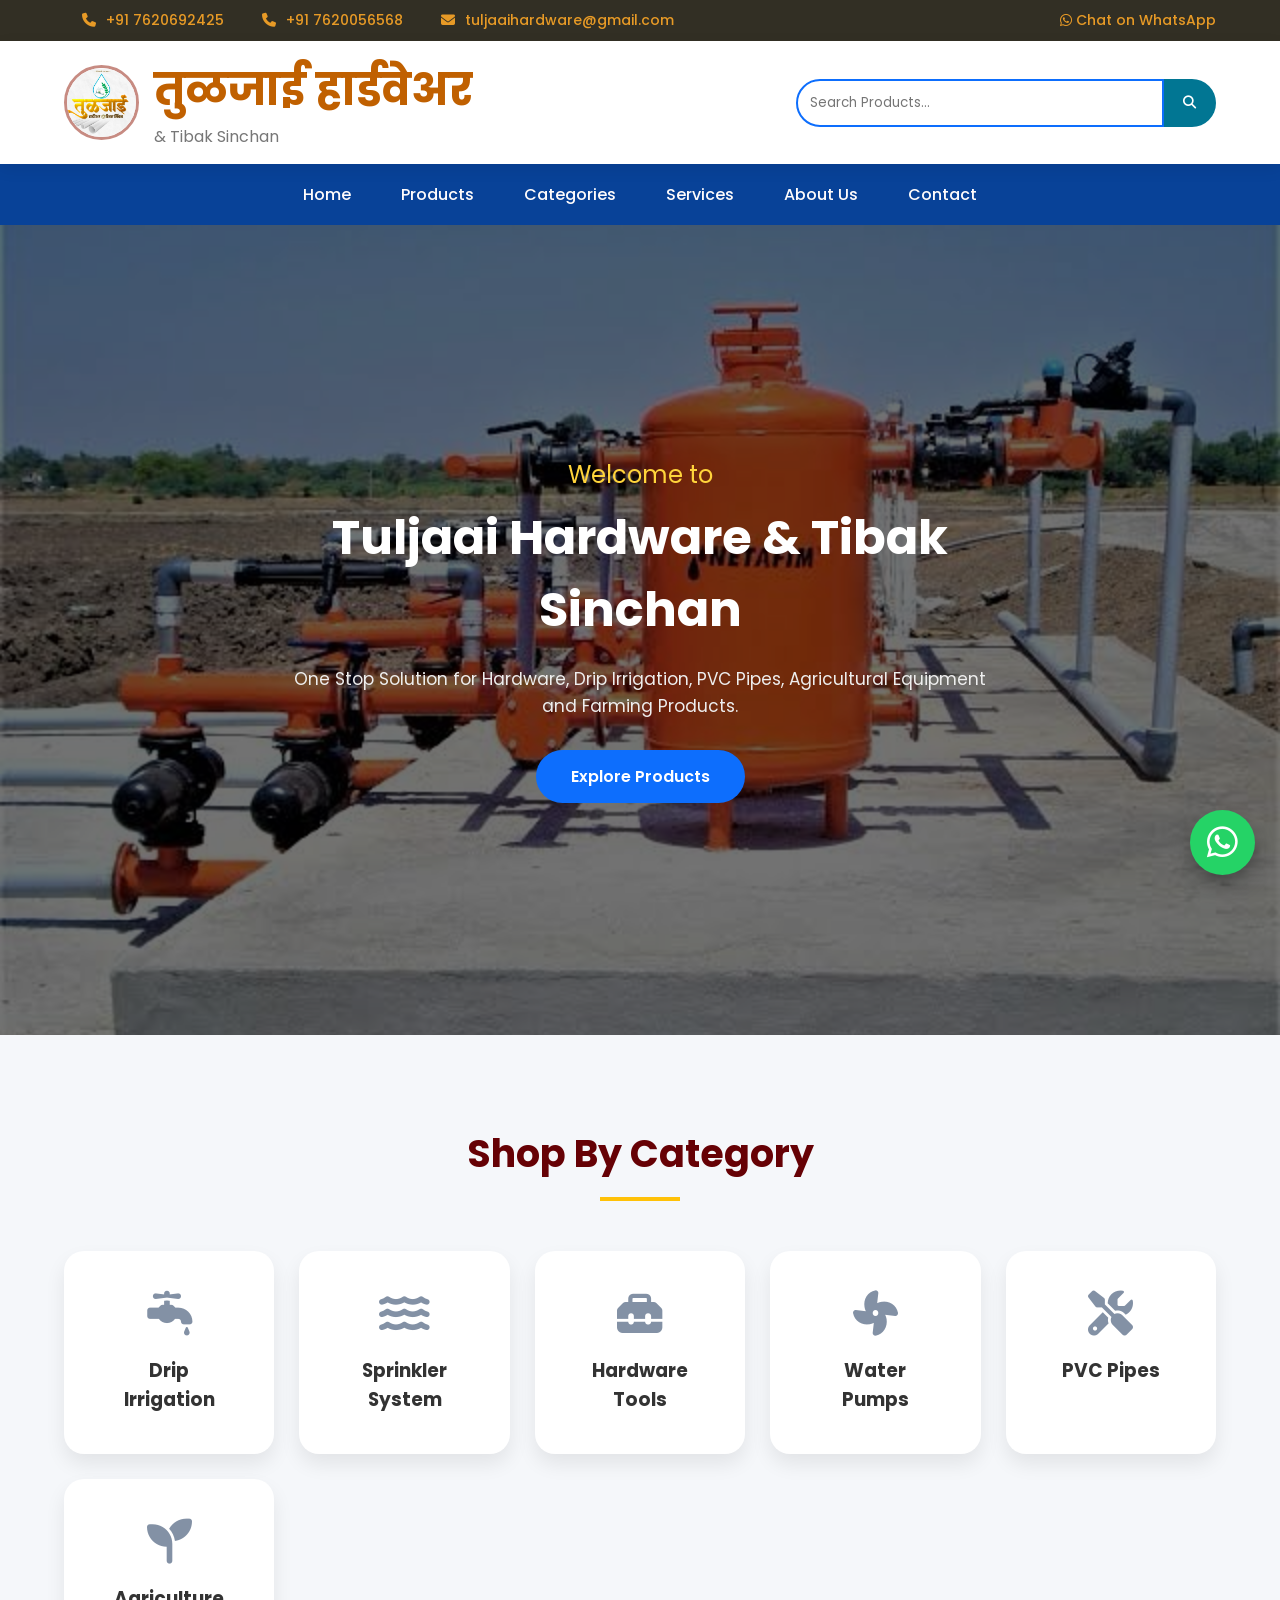
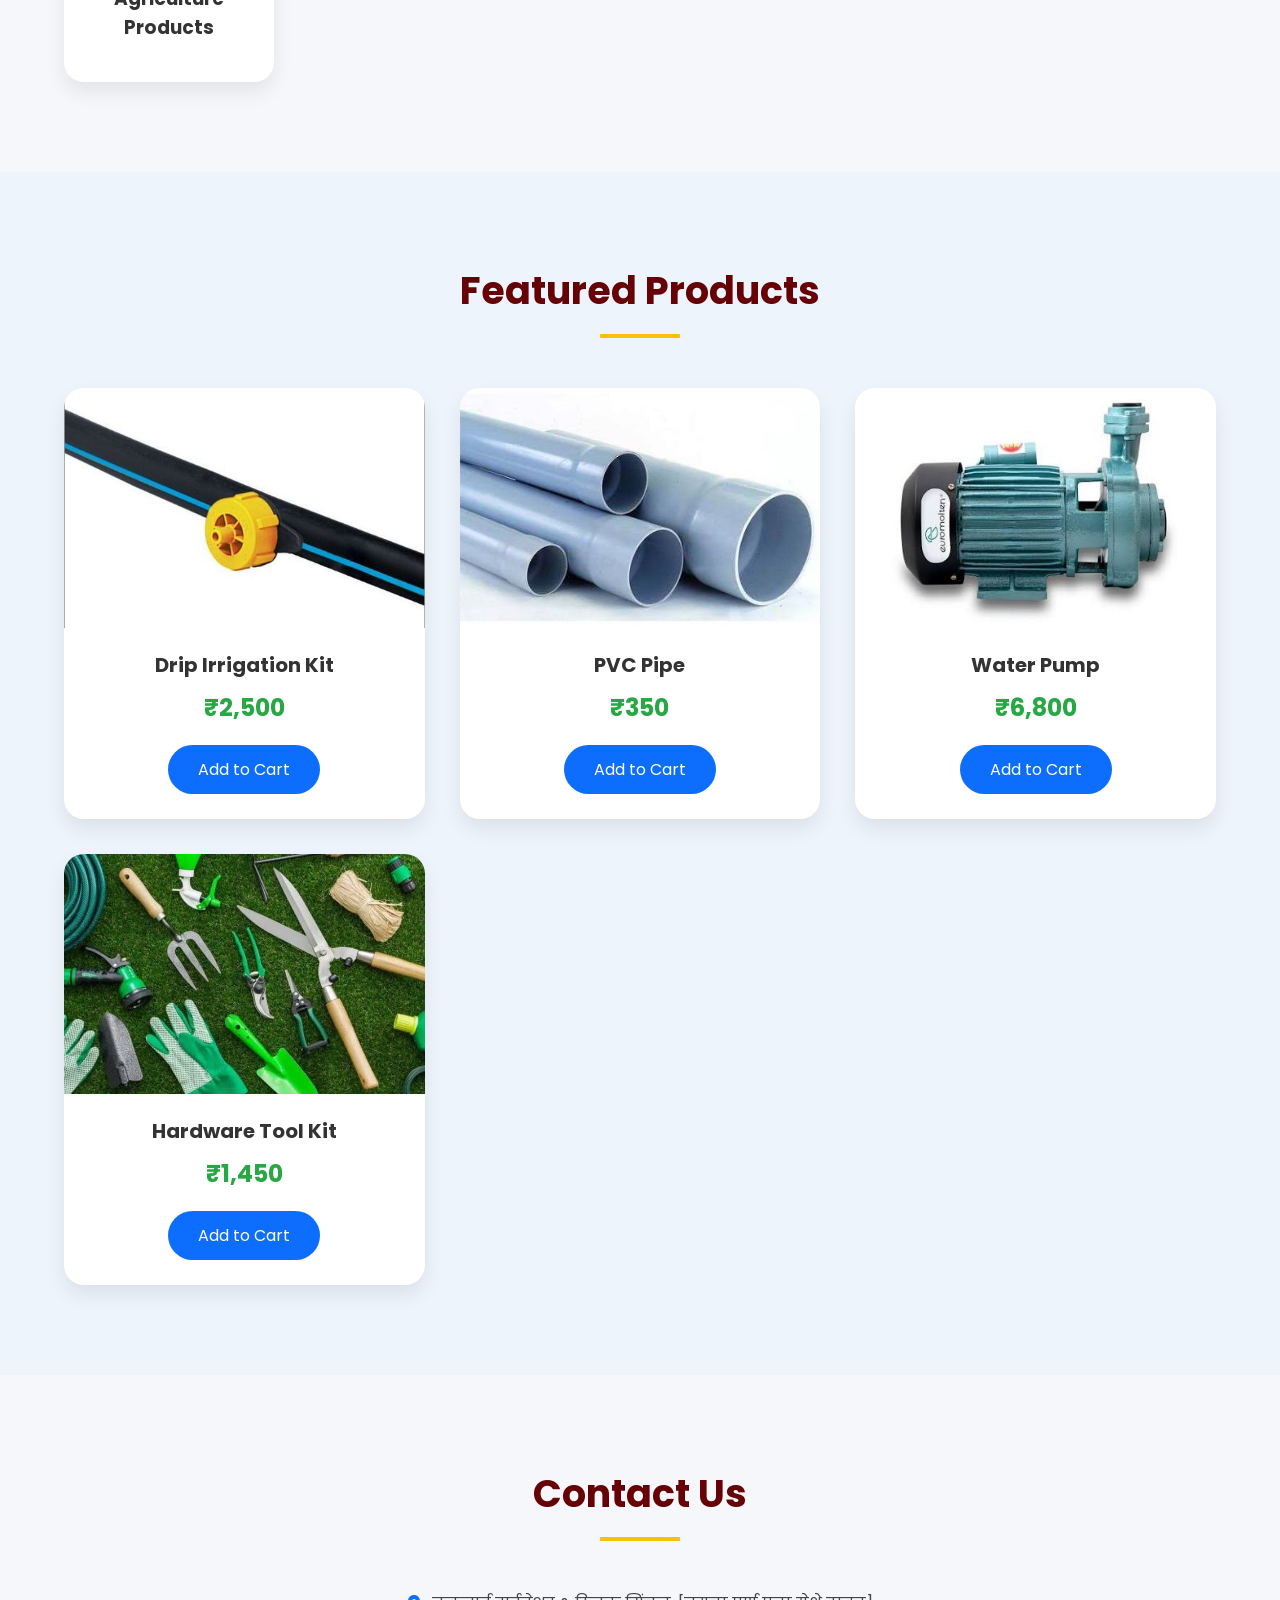
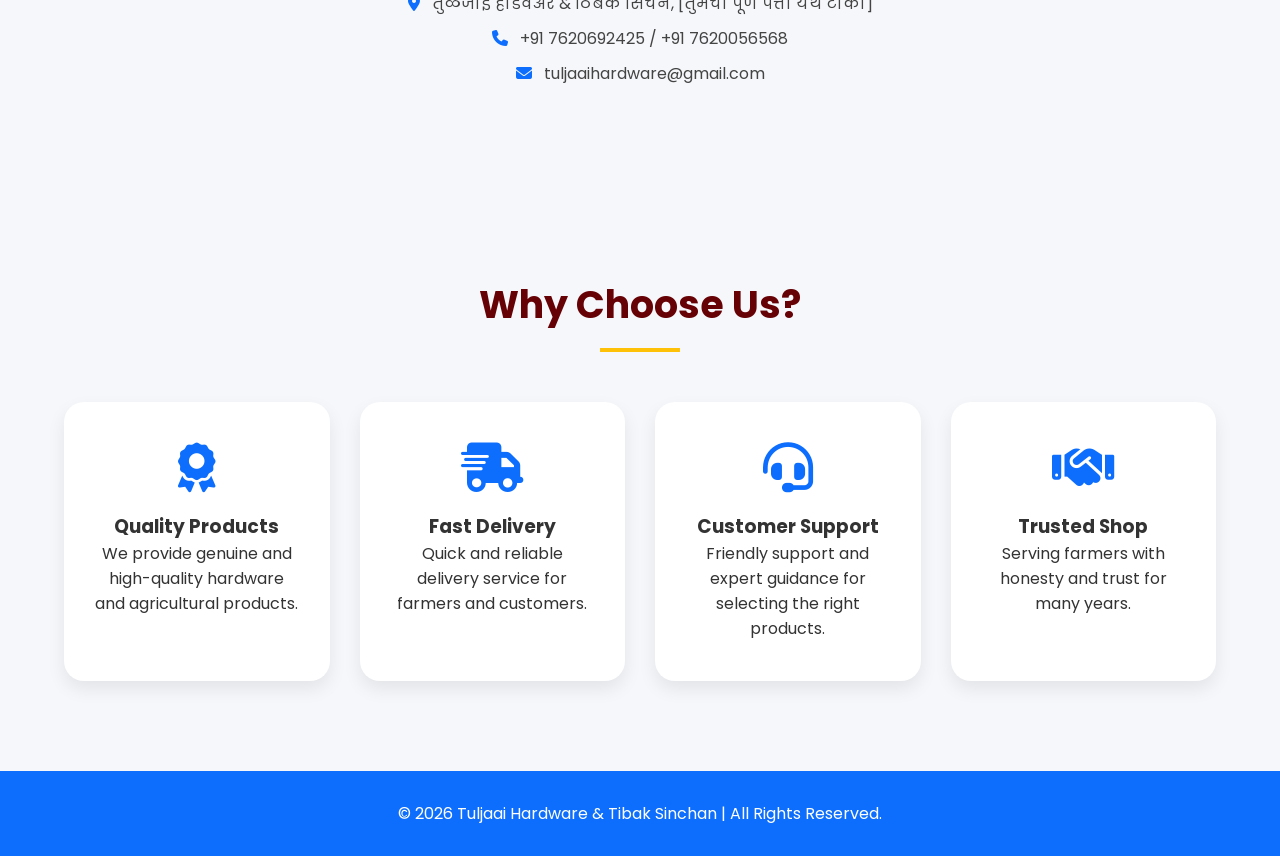
<file: index.html>
<!DOCTYPE html>
<html lang="en">
<head>
    <meta charset="UTF-8">
    <meta name="viewport" content="width=device-width, initial-scale=1.0">
    <title>तुळजाई हार्डवेअर & ठिबक सिंचन</title>

    <!-- Google Font -->
    <link href="https://fonts.googleapis.com/css2?family=Poppins:wght@300;400;500;600;700&display=swap" rel="stylesheet">

    <!-- Font Awesome -->
    <link rel="stylesheet"
          href="https://cdnjs.cloudflare.com/ajax/libs/font-awesome/6.5.2/css/all.min.css">

    <!-- CSS -->
    <link rel="stylesheet" href="style.css">

</head>

<body>

<!-- ================= TOP BAR ================= -->
<div class="top-bar">
    <div class="container top-bar-inner">

        <div class="left-top">
            <a href="tel:+917620692425" class="top-link">
                <i class="fa-solid fa-phone"></i> +91 7620692425
            </a>

            <a href="tel:+917620056568" class="top-link">
                <i class="fa-solid fa-phone"></i> +91 7620056568
            </a>

            <a href="mailto:tuljaaihardware@gmail.com" class="top-link">
                <i class="fa-solid fa-envelope"></i> tuljaaihardware@gmail.com
            </a>
        </div>

        <div class="right-top">
            <a href="https://wa.me/917620692425?text=Hello%20Tuljaai%20Hardware,%20I%20want%20information%20about%20your%20products."
               target="_blank"
               class="top-link">
                <i class="fa-brands fa-whatsapp"></i>
                Chat on WhatsApp
            </a>
        </div>

    </div>
</div>

<!-- ================= HEADER ================= -->
<header>
    <div class="container header">

        <div class="logo">
            <img src="logo.jpg" alt="Logo">
            <div>
                <h1>तुळजाई हार्डवेअर</h1>
                <p>& Tibak Sinchan</p>
            </div>
        </div>

        <div class="search-box">
            <input type="text" placeholder="Search Products...">
            <button>
                <i class="fa-solid fa-magnifying-glass"></i>
            </button>
        </div>

    </div>
</header>

<!-- ================= NAVBAR ================= -->
<nav>
    <div class="container nav-container">

        <div class="menu-toggle" id="menu-toggle">
            <i class="fa-solid fa-bars"></i>
        </div>

        <ul id="nav-menu">
            <li><a href="#home">Home</a></li>
            <li><a href="products.html">Products</a></li>
            <li><a href="#categories">Categories</a></li>
            <li><a href="#services">Services</a></li>
            <li><a href="#about">About Us</a></li>
            <li><a href="#contact">Contact</a></li>
        </ul>

    </div>
</nav>

<!-- ================= HERO / SLIDER ================= -->
<section class="hero" id="home">

    <div class="slides">
        <div class="slide active" style="background-image:url('netafilter.jpeg')"></div>
        <div class="slide" style="background-image:url('shash.jpeg')"></div>
        <div class="slide" style="background-image:url('neta.jpeg')"></div>
        <div class="slide" style="background-image:url('jain.jpeg')"></div>
        <div class="slide" style="background-image:url('shop.jpeg')"></div>
        <div class="slide" style="background-image:url('sprinkler.jpg')"></div>
        <div class="slide" style="background-image:url('hero.jpg')"></div>
    </div>

    <div class="overlay">
        <div class="hero-content">
            <h3>Welcome to</h3>
            <h1>Tuljaai Hardware & Tibak Sinchan</h1>
            <p>
                One Stop Solution for Hardware, Drip Irrigation,
                PVC Pipes, Agricultural Equipment and Farming Products.
            </p>
            <a href="#products" class="btn">Explore Products</a>
        </div>
    </div>

</section>

<!-- ================= CATEGORIES ================= -->
<section class="categories" id="categories">
    <div class="container">
        <h2 class="section-title">Shop By Category</h2>

        <div class="category-box">

            <div class="category-card">
                <i class="fa-solid fa-faucet-drip"></i>
                <h3>Drip Irrigation</h3>
            </div>

            <div class="category-card">
                <i class="fa-solid fa-water"></i>
                <h3>Sprinkler System</h3>
            </div>

            <div class="category-card">
                <i class="fa-solid fa-toolbox"></i>
                <h3>Hardware Tools</h3>
            </div>

            <div class="category-card">
                <i class="fa-solid fa-fan"></i>
                <h3>Water Pumps</h3>
            </div>

            <div class="category-card">
                <i class="fa-solid fa-screwdriver-wrench"></i>
                <h3>PVC Pipes</h3>
            </div>

            <div class="category-card">
                <i class="fa-solid fa-seedling"></i>
                <h3>Agriculture Products</h3>
            </div>

        </div>
    </div>
</section>

<!-- ================= FEATURED PRODUCTS ================= -->
<section class="products" id="products">
    <div class="container">
        <h2 class="section-title">Featured Products</h2>

        <div class="product-grid">

            <div class="product-card">
                <img src="drip-tibak.jpg" alt="Drip Irrigation Kit">
                <h3>Drip Irrigation Kit</h3>
                <p class="price">₹2,500</p>
                <a href="#" class="product-btn">Add to Cart</a>
            </div>

            <div class="product-card">
                <img src="pvc-pipe.jpg" alt="PVC Pipe">
                <h3>PVC Pipe</h3>
                <p class="price">₹350</p>
                <a href="#" class="product-btn">Add to Cart</a>
            </div>

            <div class="product-card">
                <img src="motor-pump.jpg" alt="Water Pump">
                <h3>Water Pump</h3>
                <p class="price">₹6,800</p>
                <a href="#" class="product-btn">Add to Cart</a>
            </div>

            <div class="product-card">
                <img src="hardware.jpg" alt="Hardware Tool Kit">
                <h3>Hardware Tool Kit</h3>
                <p class="price">₹1,450</p>
                <a href="#" class="product-btn">Add to Cart</a>
            </div>

        </div>
    </div>
</section>

<!-- ================= CONTACT ================= -->
<section id="contact" class="contact">
    <div class="container">
        <h2 class="section-title">Contact Us</h2>
        <p><i class="fa-solid fa-location-dot"></i> तुळजाई हार्डवेअर & ठिबक सिंचन, [तुमचा पूर्ण पत्ता येथे टाका]</p>
        <p><i class="fa-solid fa-phone"></i> +91 7620692425 / +91 7620056568</p>
        <p><i class="fa-solid fa-envelope"></i> tuljaaihardware@gmail.com</p>
    </div>
</section>

<!-- ================= WHY CHOOSE US ================= -->
<section class="why-us">
    <div class="container">
        <h2 class="section-title">Why Choose Us?</h2>

        <div class="why-grid">

            <div class="why-card">
                <i class="fa-solid fa-award"></i>
                <h3>Quality Products</h3>
                <p>We provide genuine and high-quality hardware and agricultural products.</p>
            </div>

            <div class="why-card">
                <i class="fa-solid fa-truck-fast"></i>
                <h3>Fast Delivery</h3>
                <p>Quick and reliable delivery service for farmers and customers.</p>
            </div>

            <div class="why-card">
                <i class="fa-solid fa-headset"></i>
                <h3>Customer Support</h3>
                <p>Friendly support and expert guidance for selecting the right products.</p>
            </div>

            <div class="why-card">
                <i class="fa-solid fa-handshake"></i>
                <h3>Trusted Shop</h3>
                <p>Serving farmers with honesty and trust for many years.</p>
            </div>

        </div>
    </div>
</section>

<!-- ================= FOOTER ================= -->
<footer class="footer">
    <p>© 2026 Tuljaai Hardware & Tibak Sinchan | All Rights Reserved.</p>

    <a href="https://wa.me/917620692425" class="whatsapp" target="_blank">
        <i class="fab fa-whatsapp"></i>
    </a>
</footer>

<script src="script.js"></script>

</body>
</html>
</file>
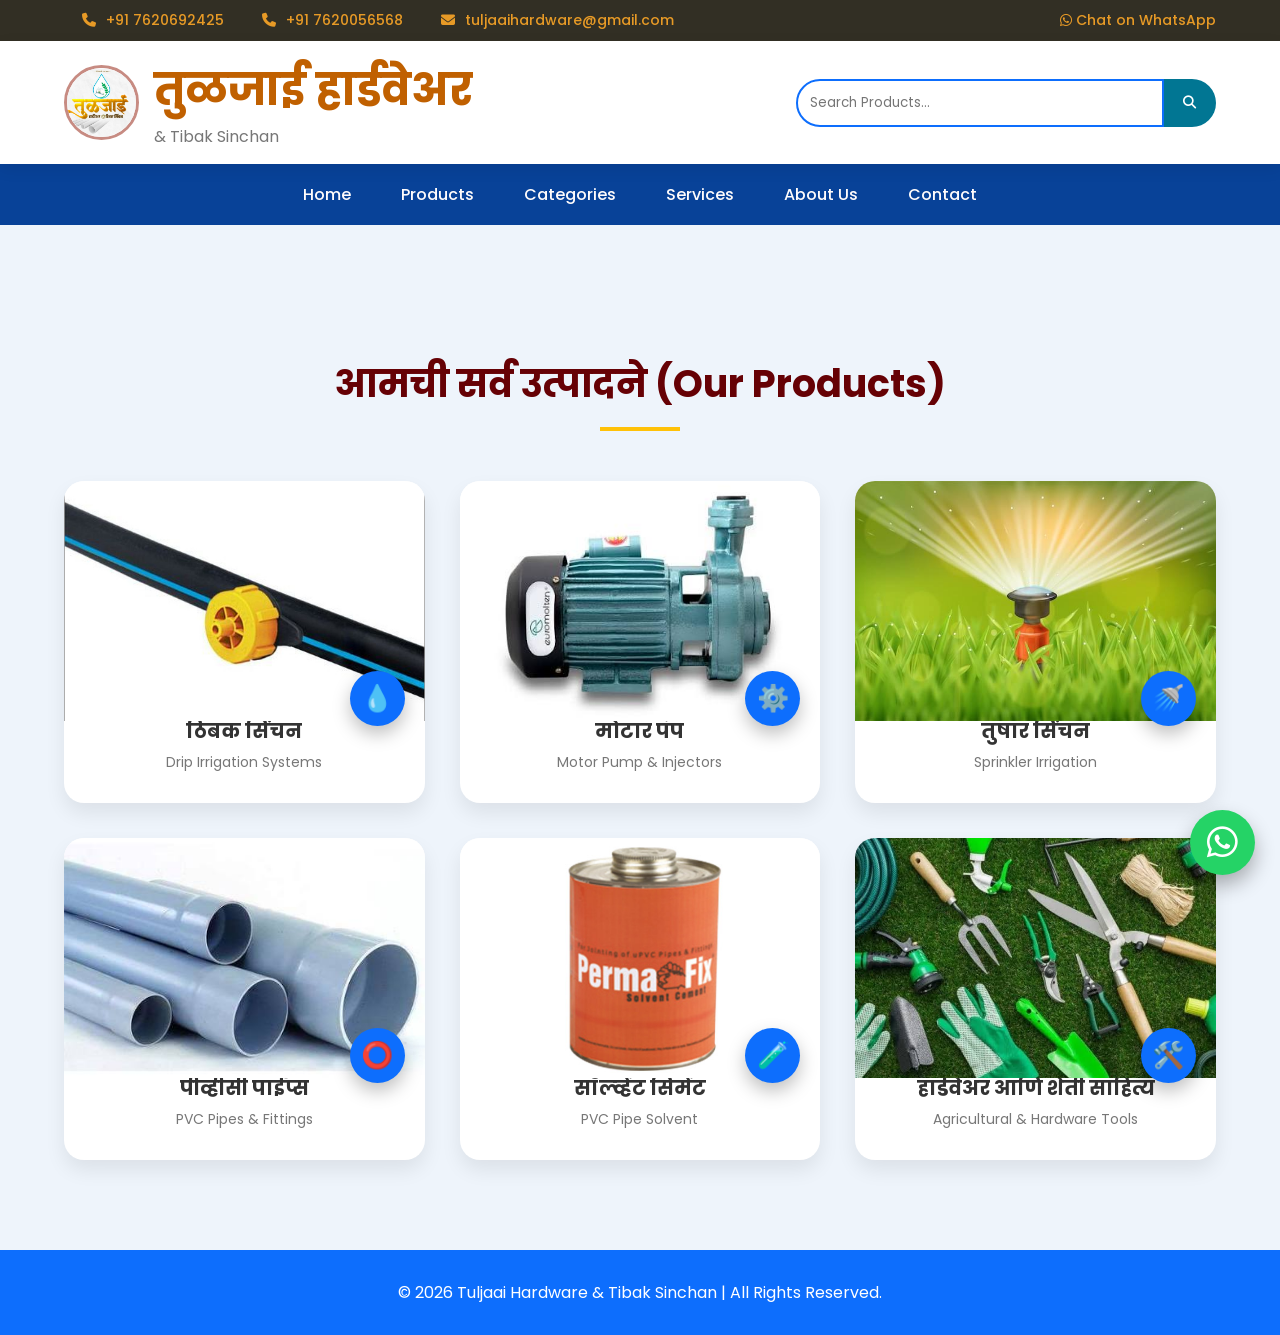
<file: products.html>
<!DOCTYPE html>
<html lang="mr">
<head>
    <meta charset="UTF-8">
    <meta name="viewport" content="width=device-width, initial-scale=1.0">
    <title>आमची उत्पादने - तुळजाई हार्डवेअर</title>

    <!-- Google Font -->
    <link href="https://fonts.googleapis.com/css2?family=Poppins:wght@300;400;500;600;700&display=swap" rel="stylesheet">

    <!-- Font Awesome -->
    <link rel="stylesheet"
          href="https://cdnjs.cloudflare.com/ajax/libs/font-awesome/6.5.2/css/all.min.css">

    <!-- CSS -->
    <link rel="stylesheet" href="style.css">
</head>
<body>

<!-- ================= TOP BAR ================= -->
<div class="top-bar">
    <div class="container top-bar-inner">

        <div class="left-top">
            <a href="tel:+917620692425" class="top-link">
                <i class="fa-solid fa-phone"></i> +91 7620692425
            </a>

            <a href="tel:+917620056568" class="top-link">
                <i class="fa-solid fa-phone"></i> +91 7620056568
            </a>

            <a href="mailto:tuljaaihardware@gmail.com" class="top-link">
                <i class="fa-solid fa-envelope"></i> tuljaaihardware@gmail.com
            </a>
        </div>

        <div class="right-top">
            <a href="https://wa.me/917620692425?text=Hello%20Tuljaai%20Hardware,%20I%20want%20information%20about%20your%20products."
               target="_blank"
               class="top-link">
                <i class="fa-brands fa-whatsapp"></i>
                Chat on WhatsApp
            </a>
        </div>

    </div>
</div>

<!-- ================= HEADER ================= -->
<header>
    <div class="container header">

        <div class="logo">
            <img src="logo.jpg" alt="Logo">
            <div>
                <h1>तुळजाई हार्डवेअर</h1>
                <p>& Tibak Sinchan</p>
            </div>
        </div>

        <div class="search-box">
            <input type="text" placeholder="Search Products...">
            <button>
                <i class="fa-solid fa-magnifying-glass"></i>
            </button>
        </div>

    </div>
</header>

<!-- ================= NAVBAR ================= -->
<nav>
    <div class="container nav-container">

        <div class="menu-toggle" id="menu-toggle">
            <i class="fa-solid fa-bars"></i>
        </div>

        <ul id="nav-menu">
            <li><a href="index.html">Home</a></li>
            <li><a href="products.html">Products</a></li>
            <li><a href="index.html#categories">Categories</a></li>
            <li><a href="index.html#services">Services</a></li>
            <li><a href="index.html#about">About Us</a></li>
            <li><a href="index.html#contact">Contact</a></li>
        </ul>

    </div>
</nav>

<!-- ================= PRODUCTS ================= -->
<section class="product-section">
    <div class="container">
        <h1 class="section-title">आमची सर्व उत्पादने (Our Products)</h1>

        <div class="product-grid">

            <!-- Card 1: Drip Irrigation -->
            <div class="product-card">
                <div class="image-container">
                    <img src="drip-tibak.jpg" alt="Drip Irrigation">
                    <div class="icon-circle">💧</div>
                </div>
                <h3>ठिबक सिंचन<br><span>Drip Irrigation Systems</span></h3>
            </div>

            <!-- Card 2: Motor Pump -->
            <div class="product-card">
                <div class="image-container">
                    <img src="motor-pump.jpg" alt="Motor Pump">
                    <div class="icon-circle">⚙️</div>
                </div>
                <h3>मोटार पंप<br><span>Motor Pump & Injectors</span></h3>
            </div>

            <!-- Card 3: Sprinkler Irrigation -->
            <div class="product-card">
                <div class="image-container">
                    <img src="sprinkler.jpg" alt="Sprinkler">
                    <div class="icon-circle">🚿</div>
                </div>
                <h3>तुषार सिंचन<br><span>Sprinkler Irrigation</span></h3>
            </div>

            <!-- Card 4: PVC Pipes -->
            <div class="product-card">
                <div class="image-container">
                    <img src="pvc-pipe.jpg" alt="PVC Pipes">
                    <div class="icon-circle">⭕</div>
                </div>
                <h3>पीव्हीसी पाईप्स<br><span>PVC Pipes & Fittings</span></h3>
            </div>

            <!-- Card 5: Solvent Cement -->
            <div class="product-card">
                <div class="image-container">
                    <img src="solvent.jpg" alt="Solvent">
                    <div class="icon-circle">🧪</div>
                </div>
                <h3>सॉल्व्हेंट सिमेंट<br><span>PVC Pipe Solvent</span></h3>
            </div>

            <!-- Card 6: Hardware Materials -->
            <div class="product-card">
                <div class="image-container">
                    <img src="hardware.jpg" alt="Hardware">
                    <div class="icon-circle">🛠️</div>
                </div>
                <h3>हार्डवेअर आणि शेती साहित्य<br><span>Agricultural & Hardware Tools</span></h3>
            </div>

        </div>
    </div>
</section>

<!-- ================= FOOTER ================= -->
<footer class="footer">
    <p>© 2026 Tuljaai Hardware & Tibak Sinchan | All Rights Reserved.</p>

    <a href="https://wa.me/917620692425" class="whatsapp" target="_blank">
        <i class="fab fa-whatsapp"></i>
    </a>
</footer>

<script src="script.js"></script>

</body>
</html>
</file>
<file: style.css>
/* ===============================
GOOGLE FONT
=================================*/
@import url('https://fonts.googleapis.com/css2?family=Poppins:wght@300;400;500;600;700;800&display=swap');

*{
    margin:0;
    padding:0;
    box-sizing:border-box;
    font-family:'Poppins',sans-serif;
    scroll-behavior:smooth;
}

body{
    background:#f5f7fa;
    color:#333;
    overflow-x:hidden;
}

.container{
    width:90%;
    max-width:1300px;
    margin:auto;
}

/* ===============================
TOP BAR
=================================*/

.top-bar{
    background:#322f24;
    color:#f5f5f5;
    font-size:14px;
    padding:10px 0;
}

.top-bar .container{
    display:flex;
    justify-content:space-between;
    align-items:center;
    flex-wrap:wrap;
}

.left-top{
    display:flex;
    flex-wrap:wrap;
}

.left-top a{
    margin-right:20px;
}

.left-top i{
    margin-right:6px;
}

.right-top a,
.top-link{
    color:#e79a26;
    margin-left:18px;
    text-decoration:none;
    transition:.3s;
    font-weight:500;
}

.right-top a:hover,
.top-link:hover{
    color:#0e8be4;
}

/* ===============================
HEADER
=================================*/

header{
    background:#ffffff;
    box-shadow:0 5px 15px rgba(0,0,0,.08);
    position:sticky;
    top:0;
    z-index:1000;
}

.header{
    display:flex;
    justify-content:space-between;
    align-items:center;
    padding:15px 0;
    flex-wrap:wrap;
    gap:20px;
}

.logo{
    display:flex;
    align-items:center;
    gap:15px;
}

.logo img{
    width:75px;
    height:75px;
    border-radius:50%;
    object-fit:cover;
    border:3px solid #c78b82;
}

.logo h1{
    font-size:45px;
    color:#c06000;
}

.logo p{
    color:#777;
}

/* SEARCH */
.search-box{
    display:flex;
    width:420px;
    max-width:100%;
}

.search-box input{
    width:100%;
    padding:12px;
    border:2px solid #0d6efd;
    border-radius:40px 0 0 40px;
    outline:none;
}

.search-box button{
    width:60px;
    border:none;
    background:#017693;
    color:#ffffff;
    border-radius:0 40px 40px 0;
    cursor:pointer;
    transition:.3s;
}

.search-box button:hover{
    background:#799808;
}

/* ===============================
NAVBAR
=================================*/

nav{
    background:#084298;
    transition:.3s;
}

nav.sticky{
    box-shadow:0 5px 15px rgba(0,0,0,.2);
}

.nav-container{
    display:flex;
    justify-content:center;
    align-items:center;
    position:relative;
}

.menu-toggle{
    display:none;
    color:#fff;
    font-size:24px;
    cursor:pointer;
    padding:15px;
    position:absolute;
    left:15px;
}

nav ul{
    list-style:none;
    display:flex;
}

nav ul li a{
    display:block;
    color:#fffcfc;
    text-decoration:none;
    padding:18px 25px;
    transition:.4s;
    font-weight:500;
}

nav ul li a:hover{
    background:#000000;
}

/* ===============================
HERO
=================================*/
.hero{
    position:relative;
    width:100%;
    height:90vh;
    overflow:hidden;
}

.slides{
    position:absolute;
    width:100%;
    height:100%;
    top:0;
    left:0;
}

.slide{
    position:absolute;
    top:0;
    left:0;
    width:100%;
    height:100%;
    background-size:cover;
    background-position:center;
    background-repeat:no-repeat;
    opacity:0;
    transition:opacity 1s ease-in-out;
}

.slide.active{
    opacity:1;
    z-index:1;
}

.overlay{
    position:relative;
    z-index:2;
    width:100%;
    height:100%;
    background:rgba(0,0,0,.55);
    display:flex;
    justify-content:center;
    align-items:center;
}

.hero-content{
    text-align:center;
    color:#fff;
    max-width:750px;
    padding:0 20px;
    animation:fadeUp 1s ease-in-out;
}

.hero-content h3{
    font-size:24px;
    font-weight:400;
    margin-bottom:10px;
    color:#ffd43b;
}

.hero-content h1{
    font-size:48px;
    font-weight:700;
    margin-bottom:20px;
}

.hero-content p{
    font-size:17px;
    line-height:1.6;
    margin-bottom:30px;
    color:#eee;
}

.btn{
    display:inline-block;
    padding:14px 35px;
    background:#0d6efd;
    color:#fff;
    text-decoration:none;
    border-radius:40px;
    font-weight:600;
    transition:.3s;
}

.btn:hover{
    background:#ffc107;
    color:#000;
}

/* ===============================
SECTION TITLE
=================================*/

.section-title{
    text-align:center;
    font-size:38px;
    color:#660105;
    margin-bottom:50px;
    position:relative;
}

.section-title::after{
    content:'';
    width:80px;
    height:4px;
    background:#ffc107;
    display:block;
    margin:15px auto;
}

/* ===============================
CATEGORIES
=================================*/

.categories{
    padding:90px 0;
}

.category-box{
    display:grid;
    grid-template-columns:repeat(auto-fit,minmax(180px,1fr));
    gap:25px;
}

.category-card{
    background:#fff;
    padding:40px;
    border-radius:20px;
    text-align:center;
    transition:.4s;
    box-shadow:0 10px 20px rgba(0,0,0,.08);
    cursor:pointer;
    opacity:0;
    transform:translateY(40px);
}

.category-card.show{
    opacity:1;
    transform:translateY(0);
    transition:opacity .6s ease, transform .6s ease;
}

.category-card i{
    font-size:45px;
    color:#8391a5;
    margin-bottom:20px;
}

.category-card:hover{
    transform:translateY(-12px);
    background:#0d6efd;
    color:#fff;
}

.category-card:hover i{
    color:#ffd43b;
}

/* ===============================
PRODUCT SECTION (products.html page)
=================================*/

.product-section{
    padding:130px 0 90px;
    background:#eef4fb;
    min-height:100vh;
}

.product-section .product-grid{
    display:grid;
    grid-template-columns:repeat(auto-fit,minmax(270px,1fr));
    gap:35px;
}

.product-section .product-card{
    background:#fff;
    border-radius:20px;
    overflow:hidden;
    transition:.4s;
    box-shadow:0 10px 20px rgba(0,0,0,.08);
    text-align:center;
    padding-bottom:25px;
    opacity:1;
    transform:none;
}

.product-section .product-card:hover{
    transform:translateY(-10px);
}

.image-container{
    position:relative;
    width:100%;
    height:220px;
}

.image-container img{
    width:100%;
    height:100%;
    object-fit:cover;
}

.icon-circle{
    position:absolute;
    bottom:-25px;
    right:20px;
    width:55px;
    height:55px;
    background:#0d6efd;
    border-radius:50%;
    display:flex;
    justify-content:center;
    align-items:center;
    font-size:26px;
    box-shadow:0 8px 18px rgba(0,0,0,.25);
}

.product-card h3{
    margin-top:40px;
    font-size:19px;
    color:#333;
}

.product-card h3 span{
    display:block;
    font-size:14px;
    font-weight:400;
    color:#777;
    margin-top:6px;
}

/* ===============================
PRODUCTS
=================================*/

.products{
    padding:90px 0;
    background:#eef4fb;
}

.product-grid{
    display:grid;
    grid-template-columns:repeat(auto-fit,minmax(270px,1fr));
    gap:35px;
}

.product-card{
    background:#fff;
    border-radius:20px;
    overflow:hidden;
    transition:.4s;
    box-shadow:0 10px 20px rgba(0,0,0,.08);
    position:relative;
    text-align:center;
    opacity:0;
    transform:translateY(40px);
}

.product-card.show{
    opacity:1;
    transform:translateY(0);
    transition:opacity .6s ease, transform .6s ease;
}

.product-card:hover{
    transform:translateY(-10px);
}

.product-card img{
    width:100%;
    height:240px;
    object-fit:cover;
}

.product-card h3{
    margin:15px 0 5px;
    font-size:20px;
}

.price{
    color:#28a745;
    font-size:24px;
    font-weight:bold;
    margin:10px 0 20px;
}

.product-btn{
    display:inline-block;
    padding:12px 30px;
    background:#0d6efd;
    color:#fff;
    border-radius:40px;
    text-decoration:none;
    margin-bottom:25px;
}

.product-btn:hover{
    background:#ffc107;
    color:#000;
}

/* ===============================
CONTACT
=================================*/

.contact{
    padding:90px 0;
    text-align:center;
}

.contact p{
    font-size:16px;
    margin:10px 0;
    color:#444;
}

.contact p i{
    color:#0d6efd;
    margin-right:8px;
}

/* ===============================
WHY US
=================================*/

.why-us{
    padding:90px 0;
}

.why-grid{
    display:grid;
    grid-template-columns:repeat(auto-fit,minmax(250px,1fr));
    gap:30px;
}

.why-card{
    background:#fff;
    text-align:center;
    padding:40px 30px;
    border-radius:20px;
    transition:.4s;
    box-shadow:0 8px 18px rgba(0,0,0,.08);
}

.why-card i{
    font-size:50px;
    color:#0d6efd;
    margin-bottom:20px;
}

.why-card:hover{
    background:#0d6efd;
    color:#fff;
    transform:translateY(-12px);
}

.why-card:hover i{
    color:#ffd43b;
}

/* ===============================
FOOTER
=================================*/

.footer{
    background:#0d6efd;
    padding:30px;
    text-align:center;
    color:#fff;
}

/* ===============================
WHATSAPP FLOATING BUTTON
=================================*/

.whatsapp{
    position:fixed;
    right:25px;
    bottom:25px;
    width:65px;
    height:65px;
    background:#25D366;
    border-radius:50%;
    display:flex;
    justify-content:center;
    align-items:center;
    color:#fff;
    font-size:35px;
    text-decoration:none;
    box-shadow:0 10px 20px rgba(0,0,0,.3);
    animation:pulse 2s infinite;
    z-index:999;
}

/* ===============================
BACK TO TOP BUTTON
=================================*/

#topBtn{
    position:fixed;
    right:25px;
    bottom:100px;
    width:50px;
    height:50px;
    border:none;
    border-radius:50%;
    background:#0d6efd;
    color:#fff;
    font-size:22px;
    cursor:pointer;
    z-index:999;
    box-shadow:0 8px 18px rgba(0,0,0,.25);
    transition:.3s;
}

#topBtn:hover{
    background:#ffc107;
    color:#000;
}

/* ===============================
ANIMATION
=================================*/

@keyframes pulse{
    0%{transform:scale(1);}
    50%{transform:scale(1.12);}
    100%{transform:scale(1);}
}

@keyframes fadeUp{
    from{opacity:0; transform:translateY(60px);}
    to{opacity:1; transform:translateY(0);}
}

/* ===============================
RESPONSIVE
=================================*/

@media(max-width:768px){

    .header{
        flex-direction:column;
        gap:20px;
    }

    .search-box{
        width:100%;
    }

    .hero-content h1{font-size:32px;}
    .hero-content h3{font-size:20px;}
    .hero-content p{font-size:15px;}

    .menu-toggle{
        display:block;
    }

    nav ul{
        flex-direction:column;
        width:100%;
        max-height:0;
        overflow:hidden;
        transition:max-height .4s ease;
    }

    nav ul.active{
        max-height:500px;
    }

    nav ul li a{
        text-align:center;
    }

    .section-title{font-size:28px;}
    .logo h1{font-size:22px;}

    .whatsapp{
        width:55px;
        height:55px;
        font-size:28px;
        right:15px;
        bottom:15px;
    }
}

@media(max-width:480px){
    .logo{
        flex-direction:column;
        text-align:center;
    }

    .logo img{
        width:60px;
        height:60px;
    }

    .logo h1{font-size:20px;}
}
</file>
